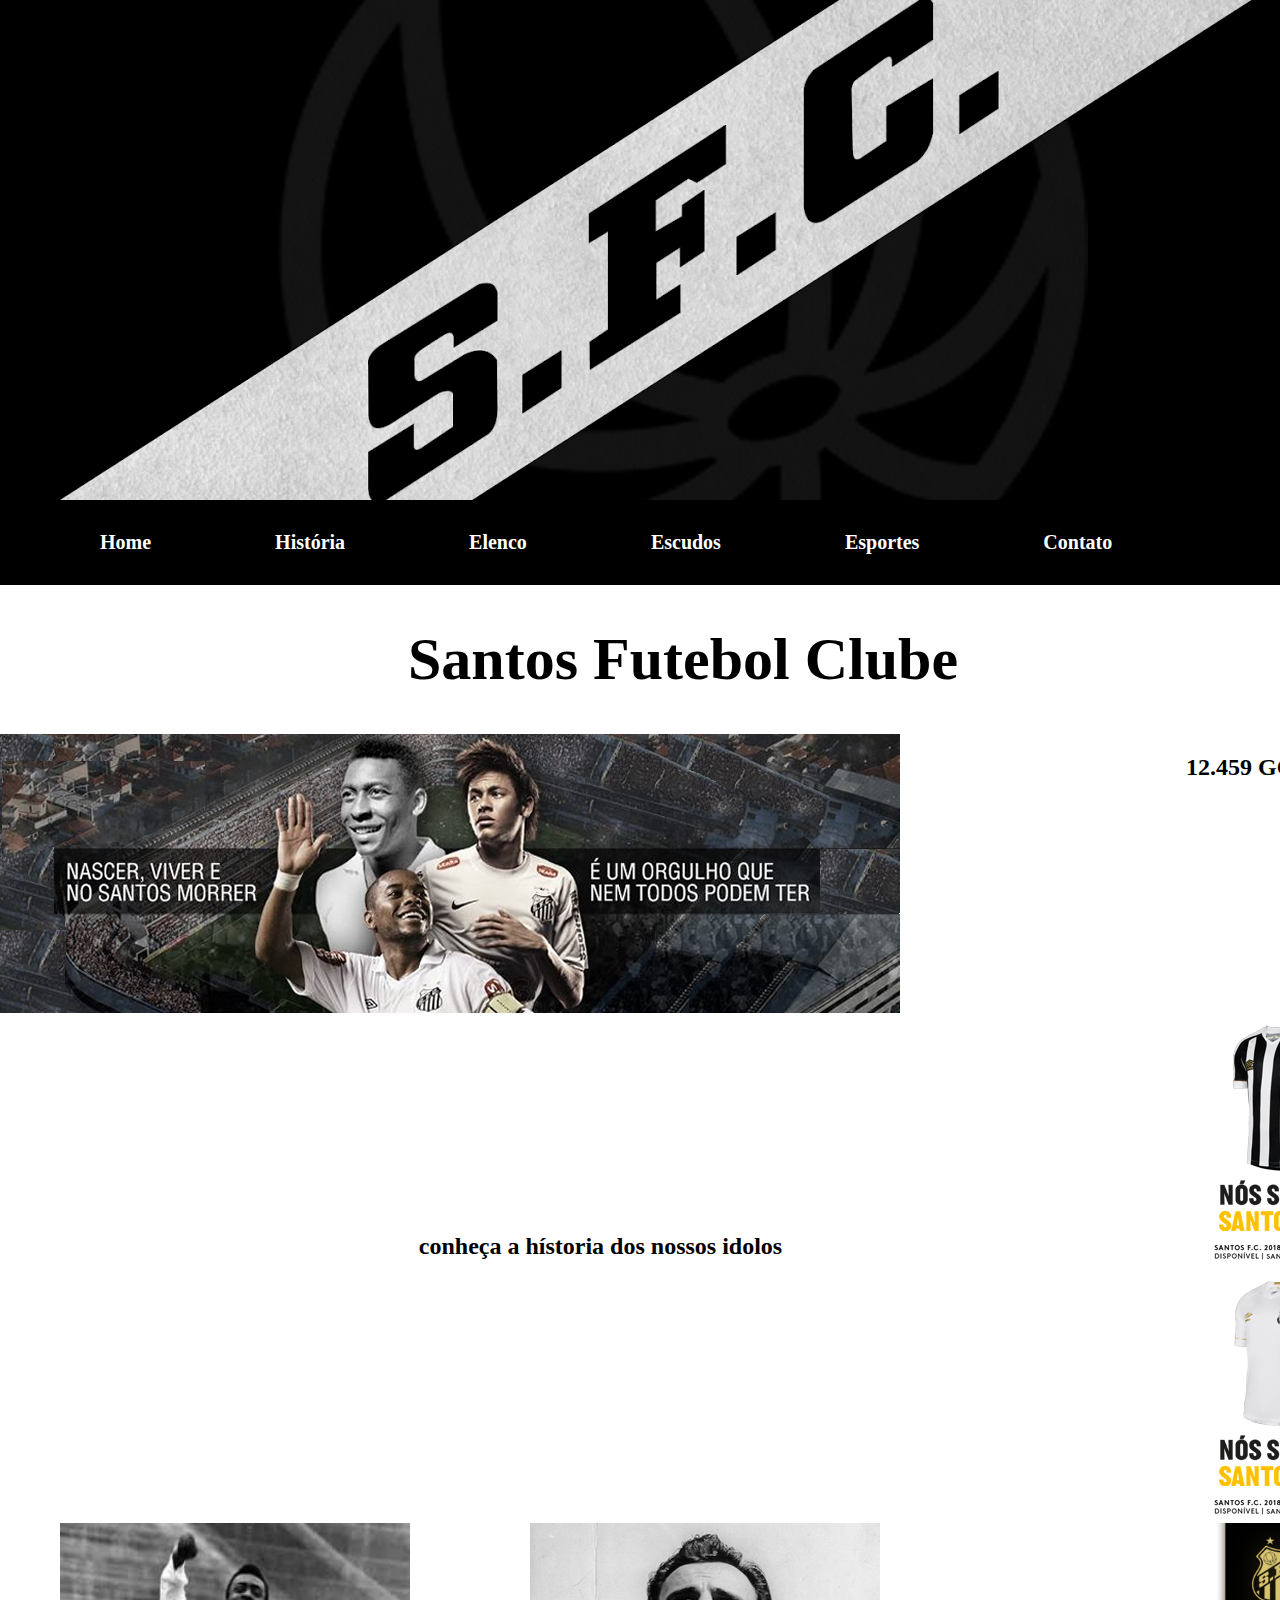
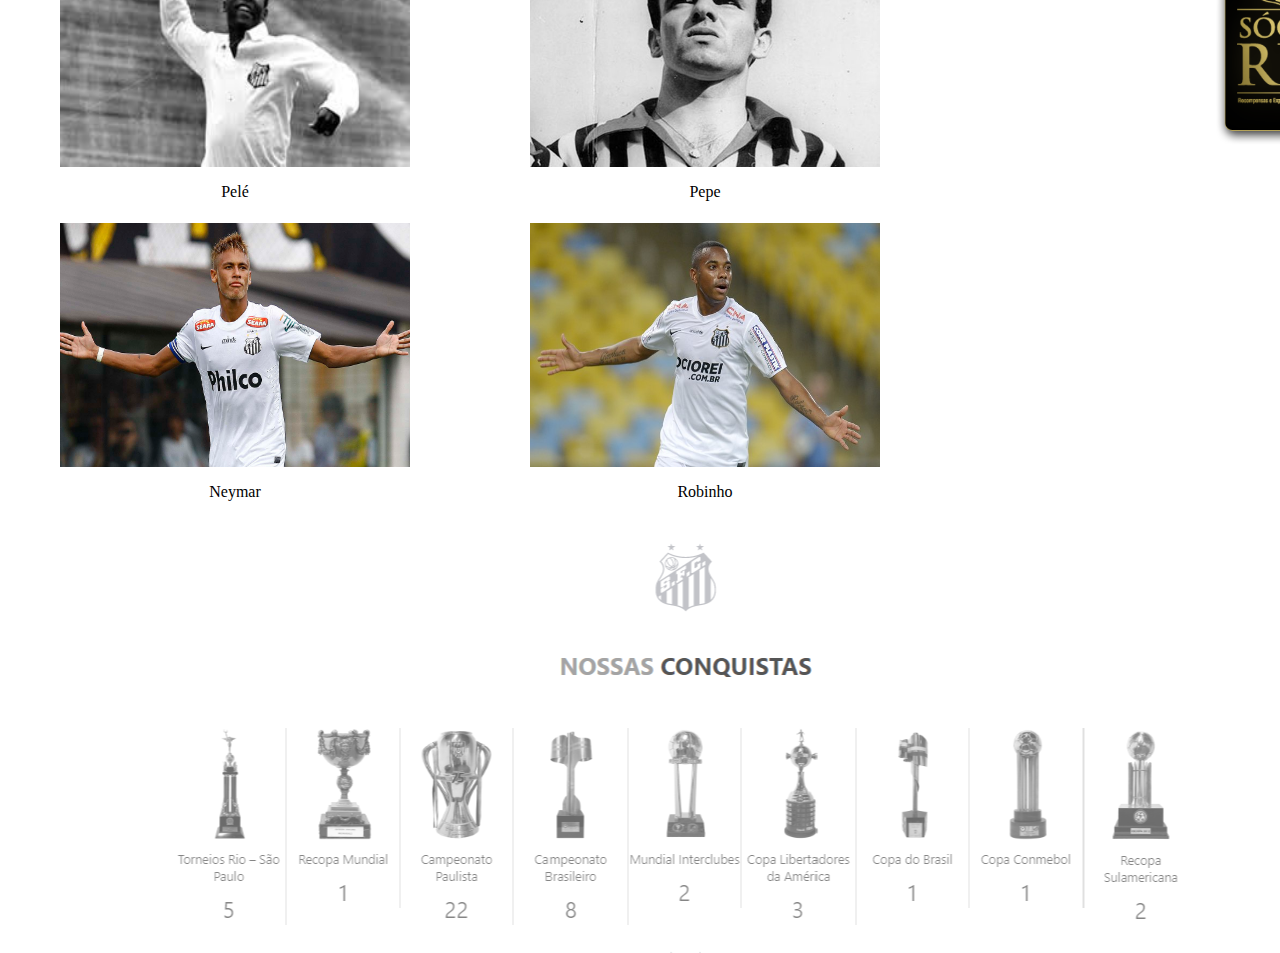
<file: index.html>
﻿<!Doctype>
<html lang="pt-br">
 <head>
 <link rel="icon" type="image/png" href="img/santospq.png">
 <meta charset="utf-8" > 
 
 <title>Santosfc.com</title>

 <link href="estilo/pagina1.css" rel="stylesheet" type="text/css">

 </head>
<body>

<div class="inicio">
</div>

<nav>
<ul>
<b>
<li><a href="index.html">Home</a></li>
<li> <a href="historia.html">História</a></li>
<li><a href="elenco.html">Elenco</a></li>
<li><a href="escudos.html">Escudos</a></li>
<li><a href="esportes.html">Esportes</a></li>
<li><a href="contato.html">Contato</a></li>
</b>
</nav>

<header>
<h1>Santos Futebol Clube<h1>
</header>

</div>
<img src="img/nasceviver.jpg">
<section id="gols">
<p><h2>12.459 GOLS</h2></p>
</section>
<img src="img/camisas.png" id="camisa">
<img src="img/camisas2.png" id="camisa2">
<img src="img/logo_sociorei.png" id="camisa3" width="150">
<article id="nossa">
<p>
<h2>conheça a hístoria dos nossos idolos</h2>
</p>
<div class="idolos">
<a href="pele.html"><img src="img/pele1.jpg"  width="350" height="244"></a>
<p>Pelé</p>
</div>
<div >

<div class="idolos">
<a href="pepe.html"><img src="img/pepe.jpg"  width="350" height="244"></a>
<p>Pepe</p>
</div>
<div class="idolos">
<a href="neymar.html"><img src="img/ney.jpg" width="350" height="244"></a>
<p>Neymar<p>
</div>
<div class="idolos">

<a href="robinho.html"><img src="img/robson.jpg" width="350" height="244"></a>
<p>Robinho</p>
</div>
</article>

<div class="footer">

</figure>
  
  
</div>







</body>




</html>
</file>
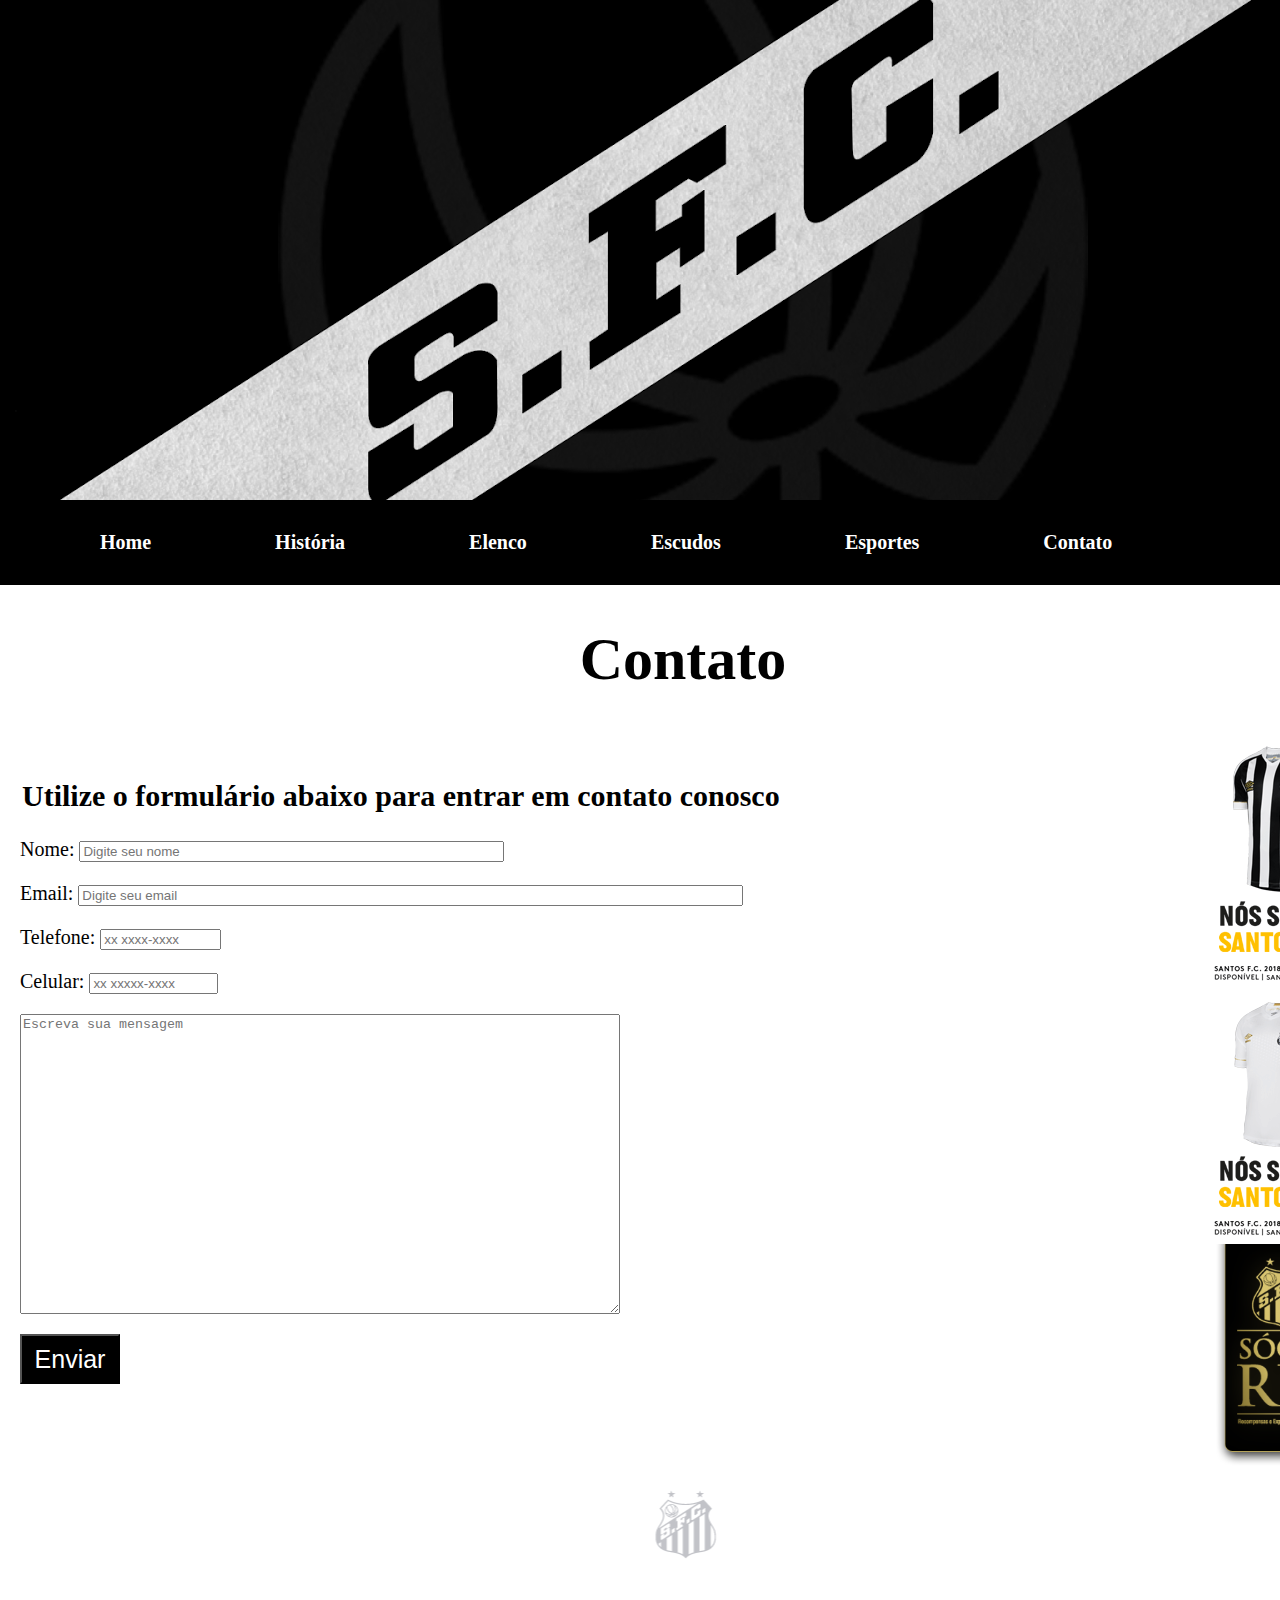
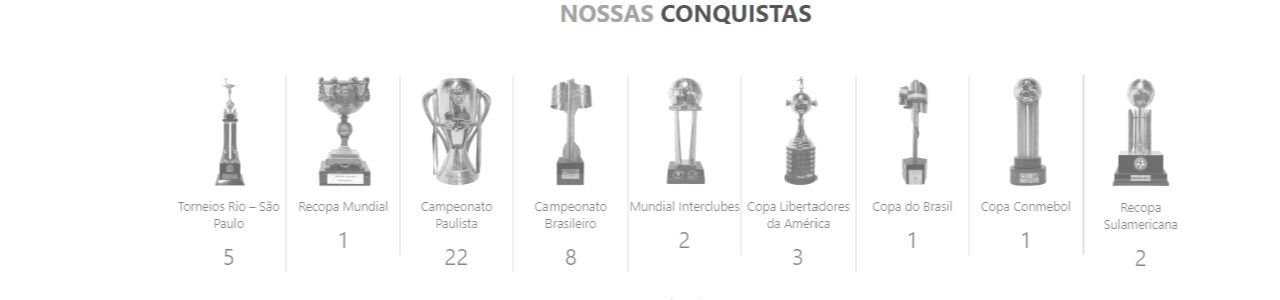
<file: contato.html>
﻿<!Doctype>
<html lang="pt-br">
<head>
<link rel="icon" type="image/png" href="img/santospq.png">
<meta charset="utf-8">
<title>Contato</title>
<link href="estilo/pagina1.css" rel="stylesheet" type="text/css">
</head>
<body>
<form method="post" action="obrigado.html" id="boletim">
<div class="inicio">
</div>

<nav>
<ul>
<b>
<li><a href="index.html">Home</a></li>
<li> <a href="historia.html">História</a></li>
<li><a href="elenco.html">Elenco</a></li>
<li><a href="escudos.html">Escudos</a></li>
<li><a href="esportes.html">Esportes</a></li>
<li><a href="contato.html">Contato</a></li>
</b>
</nav>

<header>
<h1>Contato<h1>
</header>
<img src="img/camisas.png" id="camisa">
<img src="img/camisas2.png" id="camisa2">
<img src="img/logo_sociorei.png" id="camisa3" width="150">

<article id="contato">

<legend><h2><b>Utilize o formulário abaixo para entrar em contato conosco</b></h2></legend>

<p>
<label for="nome_aluno" >Nome:</label>
<input type="text" id="nome_aluno" size="50" maxlength="100" placeholder="Digite seu nome" >
</p>

<p>
<label for="email_aluno">Email:</label>
<input type="text" id="email_aluno" size="80" maxlength="100" placeholder="Digite seu email">
</p>

<p>
<label for="telefone_aluno">Telefone:</label>
<input type="text" id="telefone_aluno" size="12" maxlength="12" placeholder="xx xxxx-xxxx">
</p>

<p>
<label for="celular_aluno">Celular:</label>
<input type="text" id="celular_aluno" size="13" maxlength="13" placeholder="xx xxxxx-xxxx">
</p>



<p><textarea name="msg" id="msg" placeholder="Escreva sua mensagem"></textarea></p>



</form>

<p>
<input type="submit" value="Enviar" id="input">
</p>

</article>

</div>

<div class="footer">
 
</div>
</body>




</html>
</file>
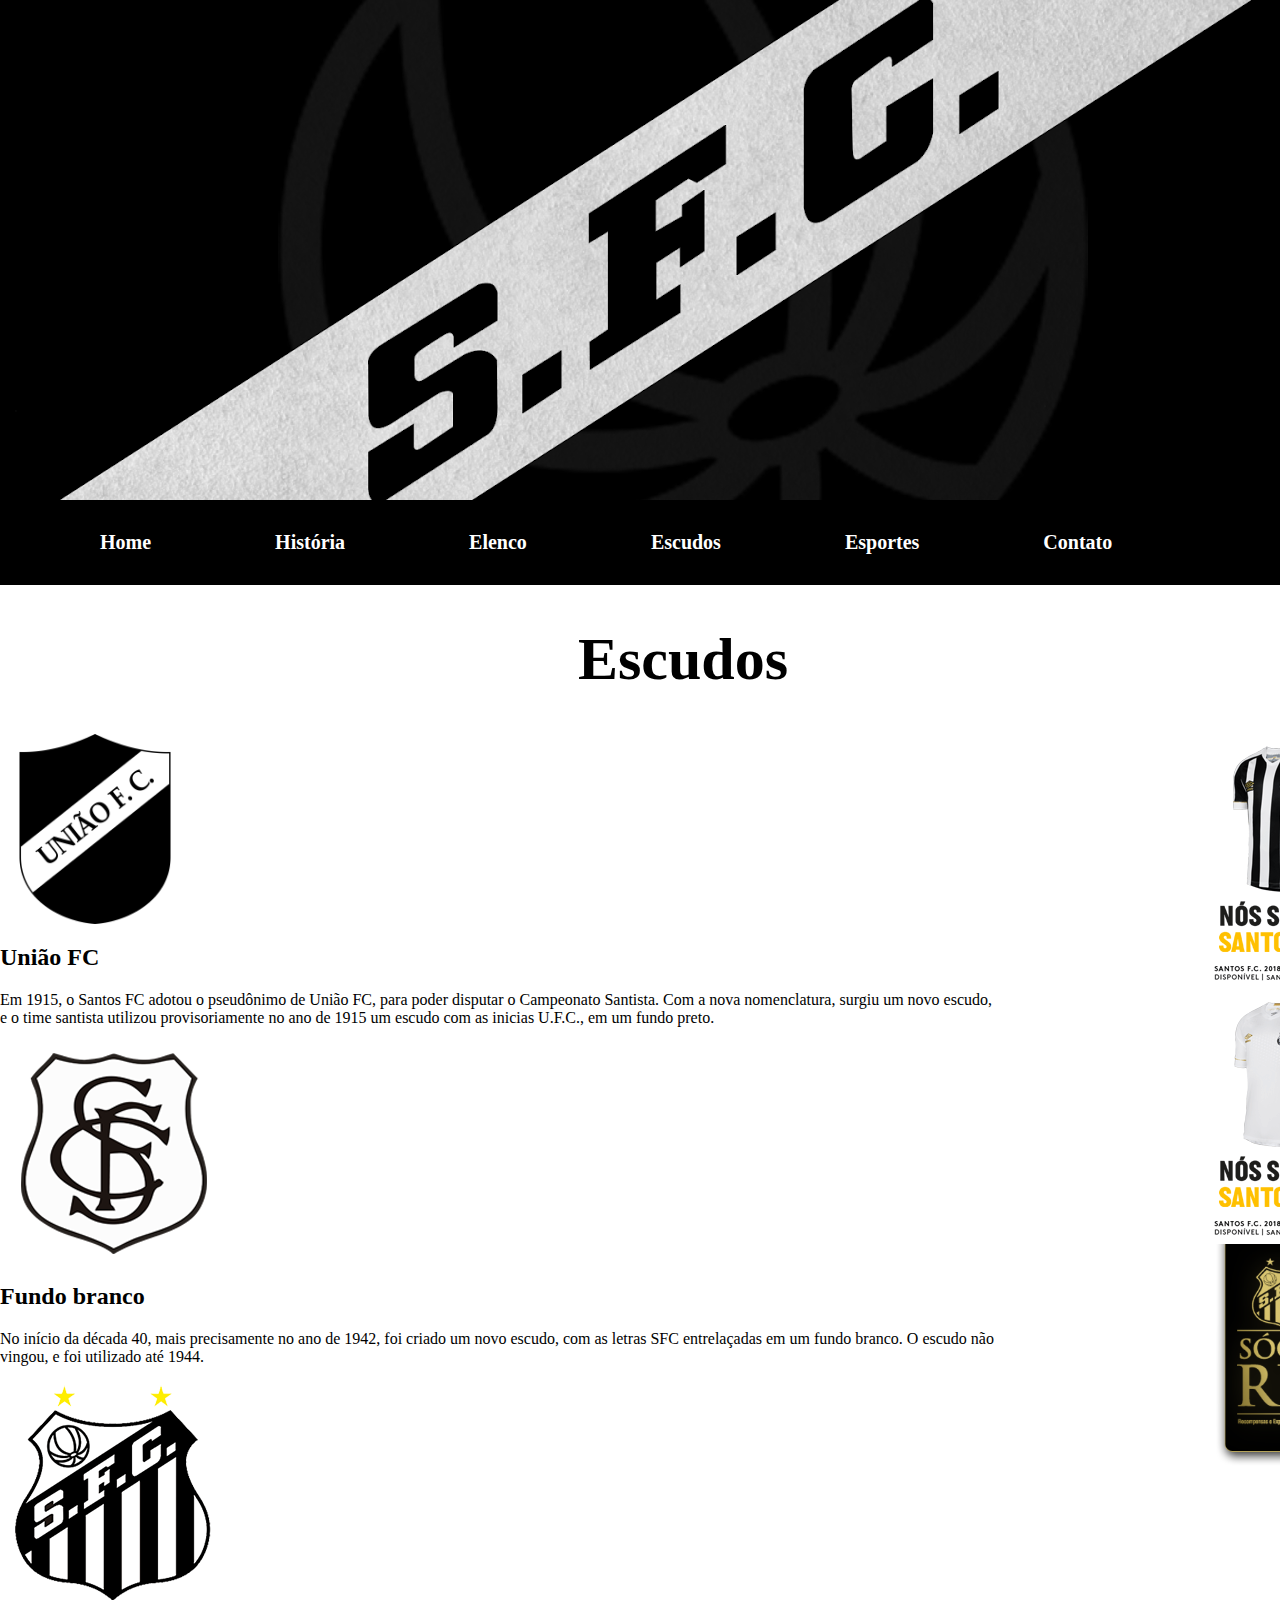
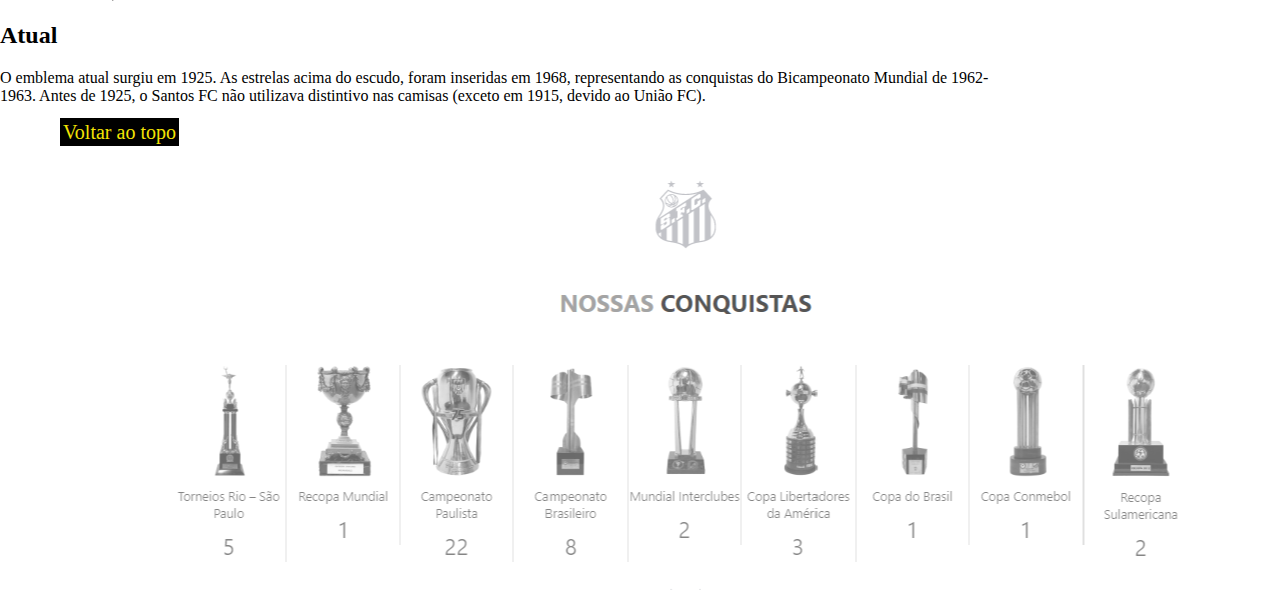
<file: escudos.html>
﻿<!Doctype>
<html lang="pt-br">
<head>
<link rel="icon" type="image/png" href="img/santospq.png">
<meta charset="utf-8">
<title>Santosfc.com</title>
<link href="estilo/pagina1.css" rel="stylesheet" type="text/css">

</head>
<body>
<div class="inicio">
</div>

<nav>
<ul>
<b>
<li><a href="index.html">Home</a></li>
<li> <a href="historia.html">História</a></li>
<li><a href="elenco.html">Elenco</a></li>
<li><a href="escudos.html">Escudos</a></li>
<li><a href="esportes.html">Esportes</a></li>
<li><a href="contato.html">Contato</a></li>
</b>
</nav>

<header>
<h1>Escudos<h1>
</header>
<img src="img/camisas.png" id="camisa">
<img src="img/camisas2.png" id="camisa2">
<img src="img/logo_sociorei.png" id="camisa3" width="150">
<article id="escudos">
<img src="img/s11.png" width="190">
<p><h2>União FC</h2></p>
<p>Em 1915, o Santos FC adotou o pseudônimo de União FC, para poder disputar o Campeonato Santista. Com a nova nomenclatura, surgiu um novo escudo, e o time santista utilizou provisoriamente no ano de 1915 um escudo com as inicias U.F.C., em um fundo preto.</p>

<p>
<img src="img/s2.png">
<p><h2>Fundo branco</h2></p>
<p>No início da década 40, mais precisamente no ano de 1942, foi criado um novo escudo, com as letras SFC entrelaçadas em um fundo branco. O escudo não vingou, e foi utilizado até 1944.</p>
<p>

<img src="img/s4.png">
<p><h2>Atual</h2></p>
<p>O emblema atual surgiu em 1925. As estrelas acima do escudo, foram inseridas em 1968, representando as conquistas do Bicampeonato Mundial de 1962-1963. Antes de 1925, o Santos FC não utilizava distintivo nas camisas (exceto em 1915, devido ao União FC).</p>
</article>

<p></p>
<p><a href="#top" id="topo">Voltar ao topo</a>



</div>

<div class="footer">
  
</div>

</body>




</html>
</file>
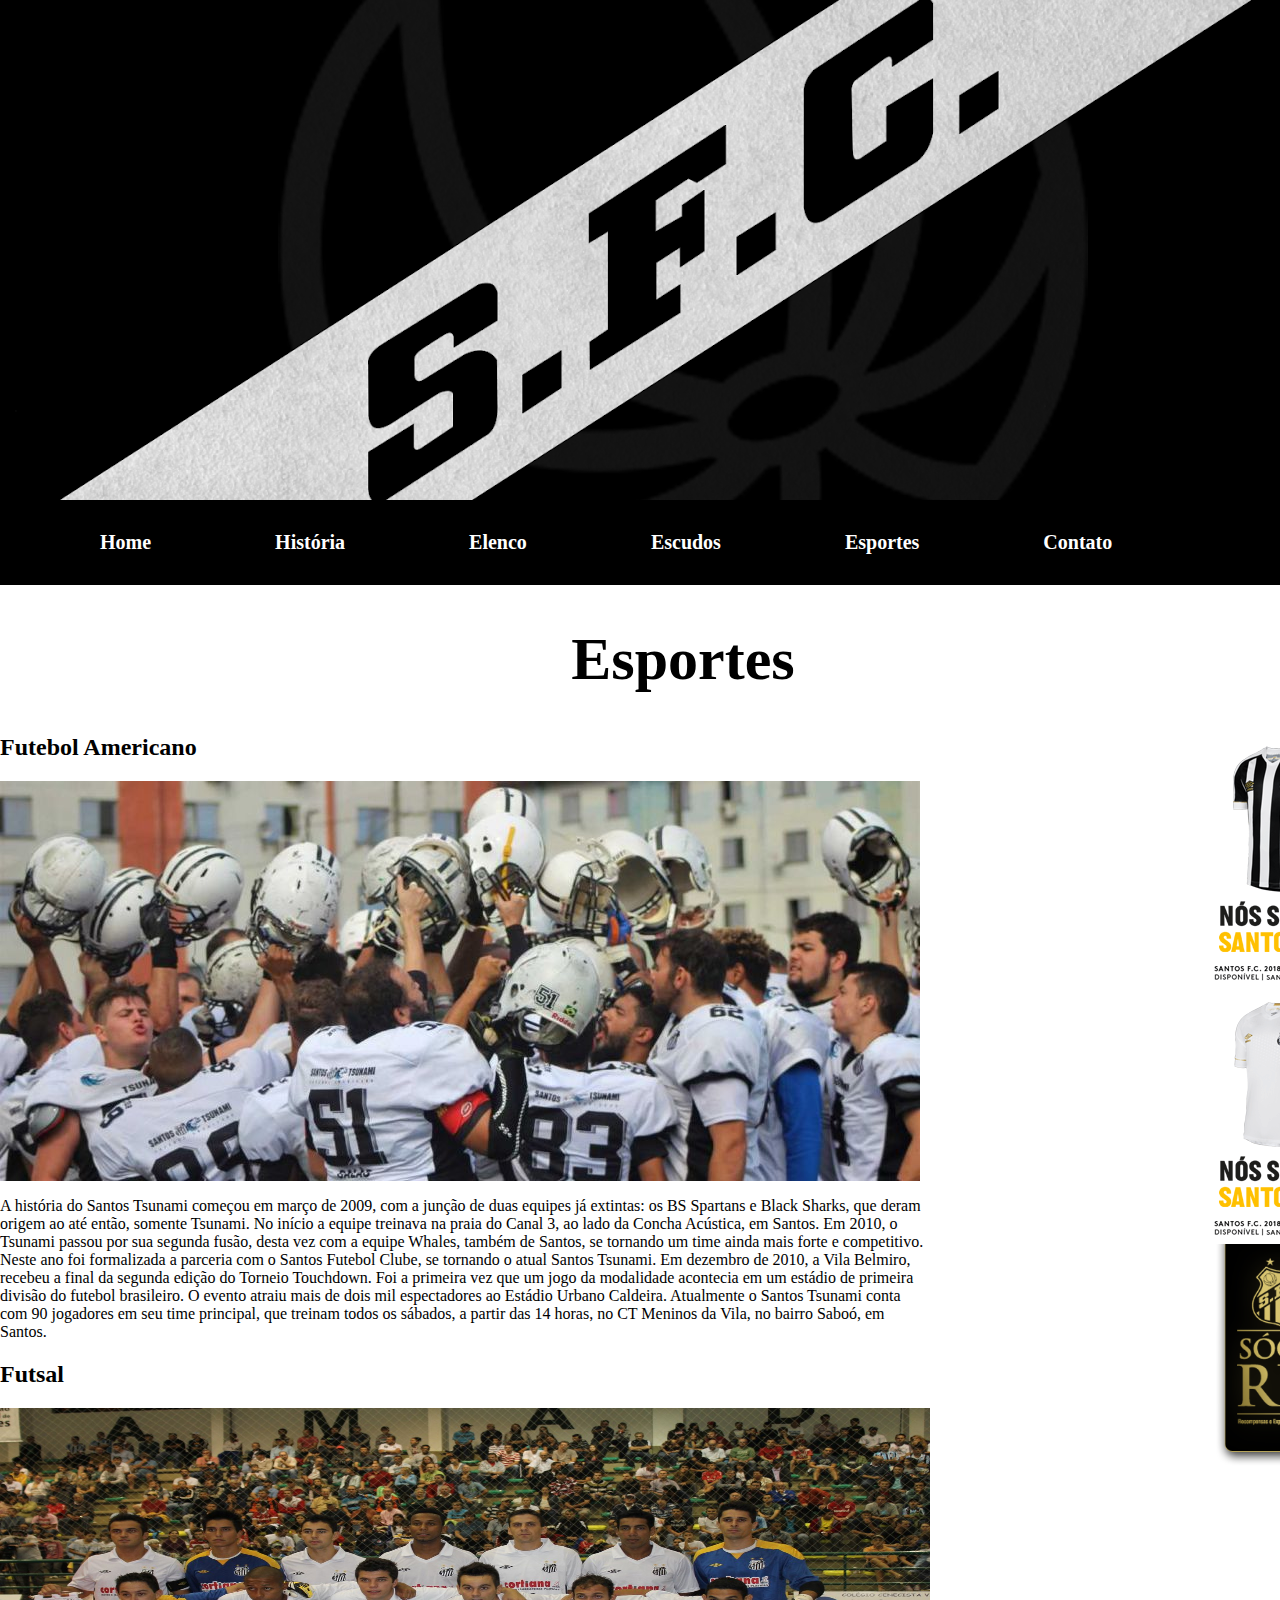
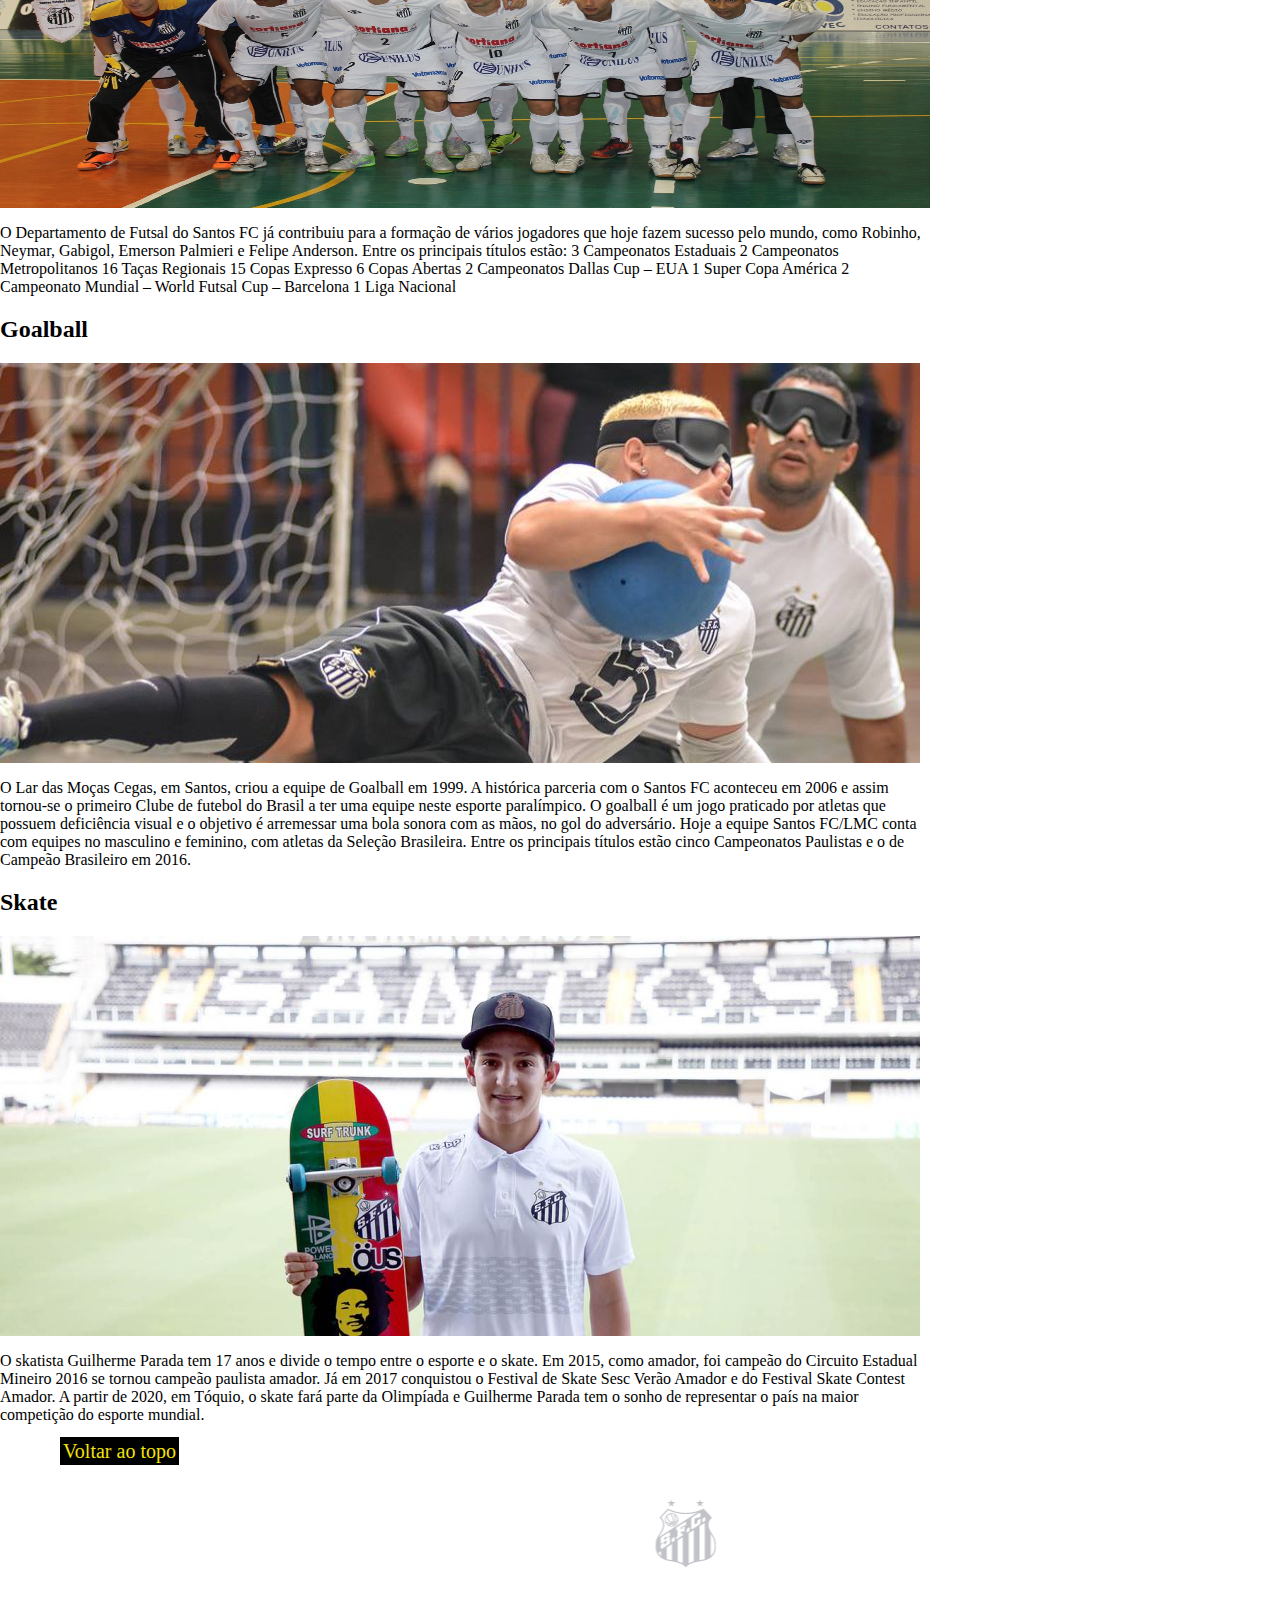
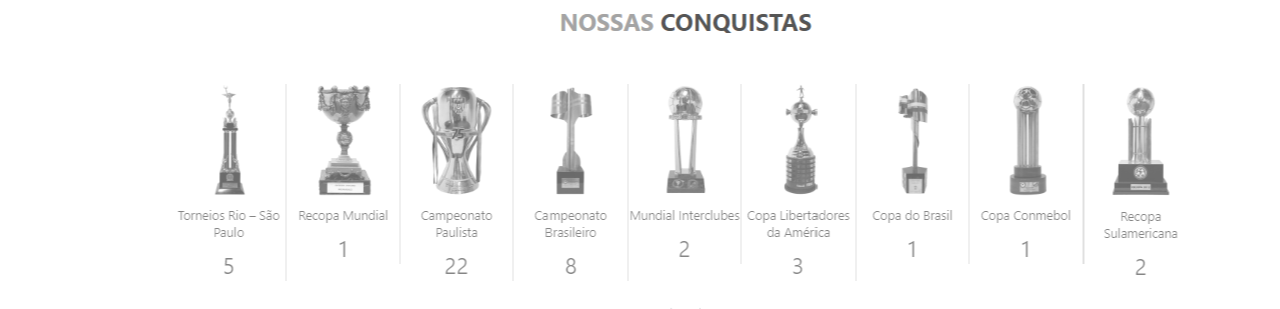
<file: esportes.html>
﻿<!Doctype>
<html lang="pt-br">
 <head>
 <link rel="icon" type="image/png" href="img/santospq.png">
 <meta charset="utf-8">
 <title>Santosfc.com</title>

 <link href="estilo/pagina1.css" rel="stylesheet" type="text/css">

 </head>
<body>
<div class="inicio">
</div>

<nav>
<ul>
<b>
<li><a href="index.html">Home</a></li>
<li> <a href="historia.html">História</a></li>
<li><a href="elenco.html">Elenco</a></li>
<li><a href="escudos.html">Escudos</a></li>
<li><a href="esportes.html">Esportes</a></li>
<li><a href="contato.html">Contato</a></li>
</b>
</nav>

<header>
<h1>Esportes<h1>
</header>
<img src="img/camisas.png" id="camisa">
<img src="img/camisas2.png" id="camisa2">
<img src="img/logo_sociorei.png" id="camisa3" width="150">


<article id="esportes">
<b><p><h2>Futebol Americano</h2></p></b>
<img src="img/santos-tsunami.jpg">

<p>A história do Santos Tsunami começou em março de 2009, com a junção de duas equipes já extintas: os BS Spartans e Black Sharks, que deram origem ao até então, somente Tsunami. No início a equipe treinava na praia do Canal 3, ao lado da Concha Acústica, em Santos.

Em 2010, o Tsunami passou por sua segunda fusão, desta vez com a equipe Whales, também de Santos, se tornando um time ainda mais forte e competitivo. Neste ano foi formalizada a  parceria com o Santos Futebol Clube, se tornando o atual Santos Tsunami.

Em dezembro de 2010, a Vila Belmiro, recebeu a final da segunda edição do Torneio Touchdown. Foi a primeira vez que um jogo da modalidade acontecia em um estádio de primeira divisão do futebol brasileiro. O evento atraiu mais de dois mil espectadores ao Estádio Urbano Caldeira.

Atualmente o Santos Tsunami conta com 90 jogadores em seu time principal, que treinam todos os sábados, a partir das 14 horas, no CT Meninos da Vila, no bairro Saboó, em Santos.</p>



<b><p><h2>Futsal</h2></p></b>
<img src="img/futsal5.jpg" width="930"height="400" >

<p>O Departamento de Futsal do Santos FC já contribuiu para a formação de vários jogadores que hoje fazem sucesso pelo mundo, como Robinho, Neymar, Gabigol, Emerson Palmieri e Felipe Anderson. Entre os principais títulos estão:

3 Campeonatos Estaduais
2 Campeonatos Metropolitanos
16 Taças Regionais
15 Copas Expresso
6 Copas Abertas
2 Campeonatos Dallas Cup – EUA
1 Super Copa América
2 Campeonato Mundial – World Futsal Cup – Barcelona
1 Liga Nacional</p>



<b><p><h2>Goalball</h2></p></b>
<img src="img/goalball.jpg">

<p>O Lar das Moças Cegas, em Santos, criou a equipe de Goalball em 1999. A histórica parceria com o Santos FC aconteceu em 2006 e assim tornou-se o primeiro Clube de futebol do Brasil a ter uma equipe neste esporte paralímpico. O goalball é um jogo praticado por atletas que possuem deficiência visual e o objetivo é arremessar uma bola sonora com as mãos, no gol do adversário.

Hoje a equipe Santos FC/LMC conta com equipes no masculino e feminino, com atletas da Seleção Brasileira. Entre os principais títulos estão cinco Campeonatos Paulistas e o de Campeão Brasileiro em 2016.</p>



<b><p><h2>Skate</h2></p></b>
<img src="img/skate.jpg">

<p>O skatista Guilherme Parada tem 17 anos e divide o tempo entre o esporte e o skate. Em 2015, como amador, foi campeão do Circuito Estadual Mineiro 2016 se tornou campeão paulista amador. Já em 2017 conquistou o Festival de Skate Sesc Verão Amador e do Festival Skate Contest Amador.

A partir de 2020, em Tóquio, o skate fará parte da Olimpíada e Guilherme Parada tem o sonho de representar o país na maior competição do esporte mundial.</p>
</article>






</div>

<p></p>
<p><a href="#top" id="topo">Voltar ao topo</a>
<div class="footer">
  
</div>


</body>




</html>
</file>
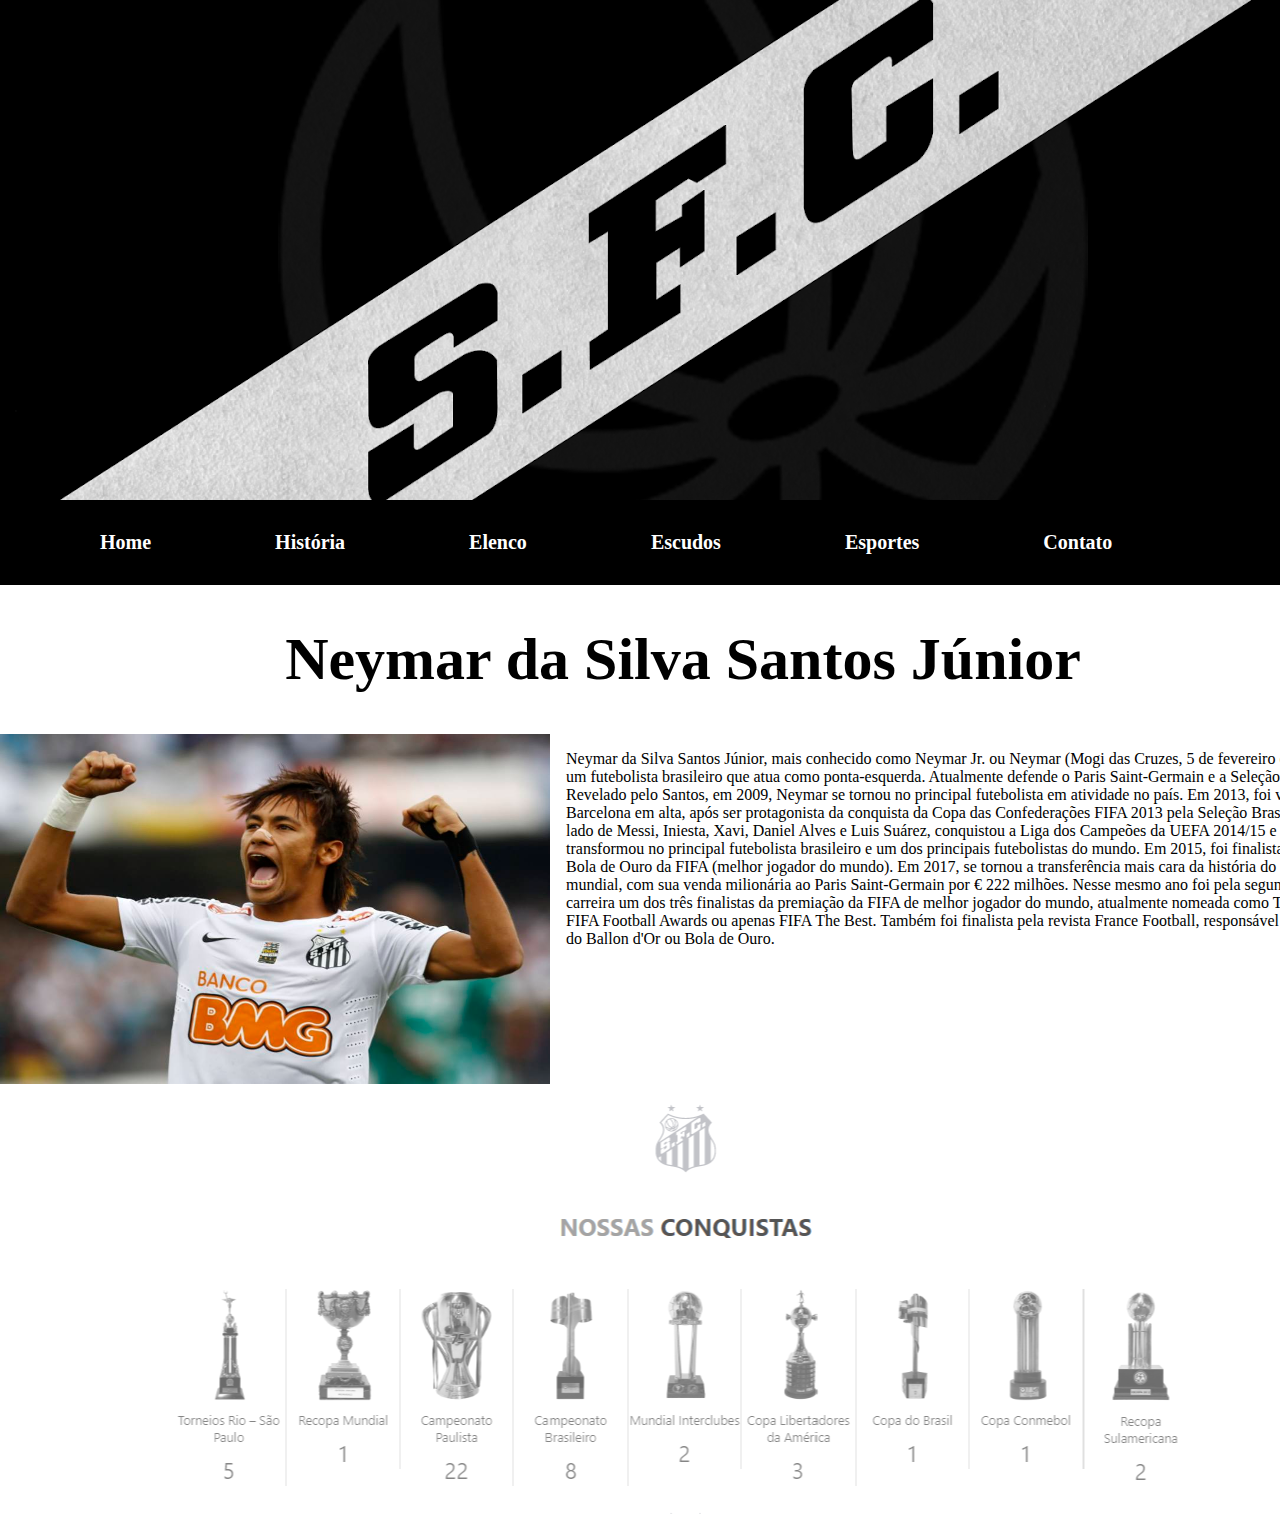
<file: neymar.html>
﻿<!Doctype>
<html lang="pt-br">
 <head>
 <link rel="icon" type="image/png" href="img/santospq.png">
 <meta charset="utf-8" > 
 
 <title>Santosfc/Neymar</title>

 <link href="estilo/pagina1.css" rel="stylesheet" type="text/css">

 </head>
<body>

<div class="inicio">
</div>

<nav>
<ul>
<b>
<li><a href="index.html">Home</a></li>
<li> <a href="historia.html">História</a></li>
<li><a href="elenco.html">Elenco</a></li>
<li><a href="escudos.html">Escudos</a></li>
<li><a href="esportes.html">Esportes</a></li>
<li><a href="contato.html">Contato</a></li>
</b>
</nav>

<header>
<h1>Neymar da Silva Santos Júnior<h1>
</header>

</div>



<article class="txtidolos">
<p>Neymar da Silva Santos Júnior, mais conhecido como Neymar Jr. ou Neymar (Mogi das Cruzes, 5 de fevereiro de 1992),
é um futebolista brasileiro que atua como ponta-esquerda. Atualmente defende o Paris Saint-Germain e a Seleção Brasileira.

Revelado pelo Santos, em 2009, Neymar se tornou no principal futebolista em atividade no país. Em 2013, foi vendido ao 
Barcelona em alta, após ser protagonista da conquista da Copa das Confederações FIFA 2013 pela Seleção Brasileira. 
Ao lado de Messi, Iniesta, Xavi, Daniel Alves e Luis Suárez, conquistou a Liga dos Campeões da UEFA 2014/15 e se transformou
 no principal futebolista brasileiro e um dos principais futebolistas do mundo. Em 2015, foi finalista do prêmio Bola de Ouro
 da FIFA (melhor jogador do mundo). Em 2017, se tornou a transferência mais cara da história do futebol mundial, com sua venda
 milionária ao Paris Saint-Germain por € 222 milhões. Nesse mesmo ano foi pela segunda vez na carreira um dos três finalistas 
 da premiação da FIFA de melhor jogador do mundo, atualmente nomeada como The Best FIFA Football Awards ou apenas FIFA The 
 Best. Também foi finalista pela revista France Football, responsável pela entrega do Ballon d'Or ou Bola de Ouro.</p>
</article>


<section>
<img src="img/neysantos.jpg" width="550" height="350">
</section>

<div class="footer">
  
</div>


</body>




</html>
</file>
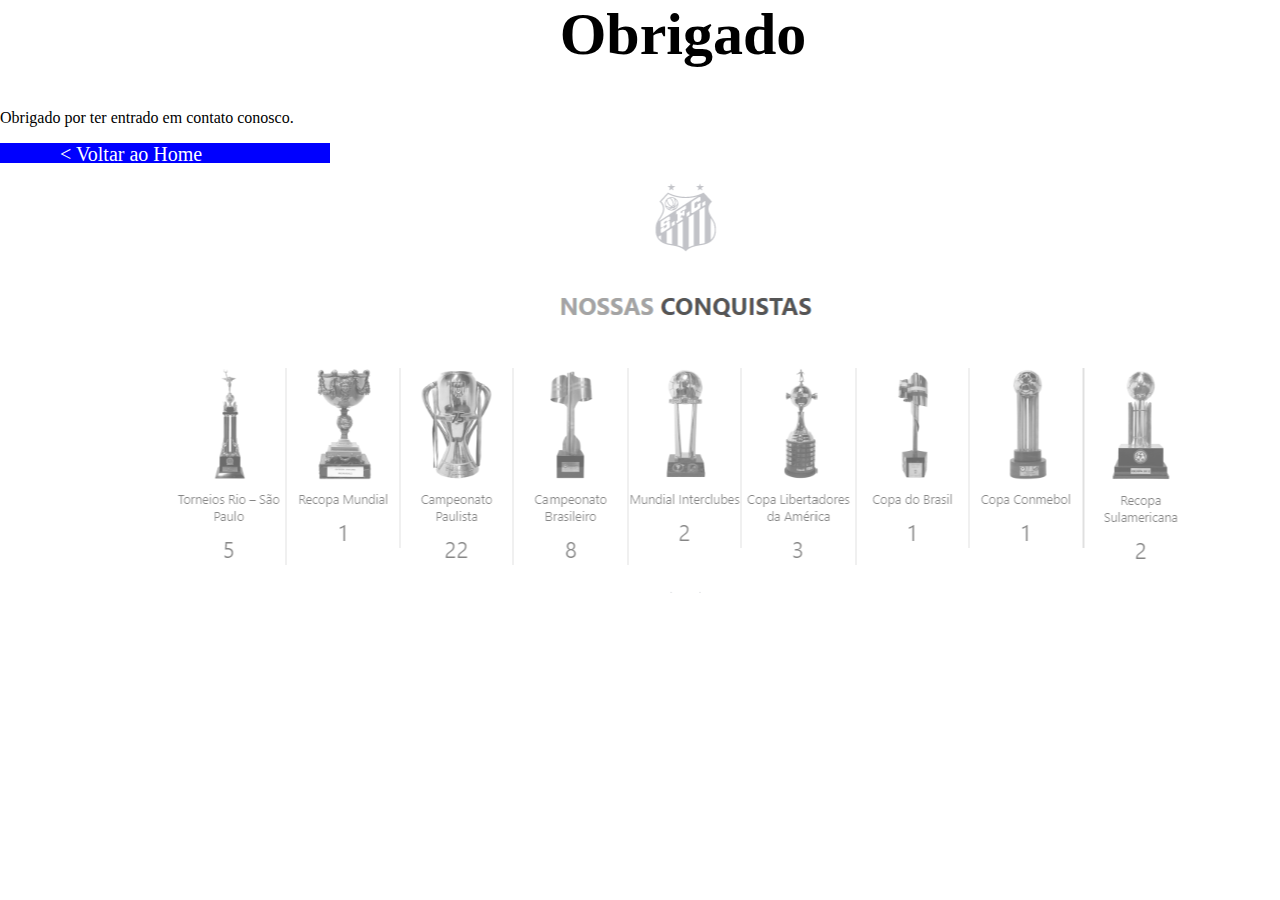
<file: obrigado.html>
<!Doctype>
<html lang="pt-br">
<head>
<meta charset="utf-8">
<title>obrigado</title>
<link href="estilo/pagina1.css" rel="stylesheet" type="text/css">
</head>
<body>

<header>
<h1>Obrigado<h1>
</header>
<section>
<p>Obrigado por ter entrado em contato conosco. </p>
</section>
<div id="volta">
<a href="home.html">< Voltar ao Home</a>
</div>
</div>

<div class="footer">
  
</div>


</body>
</html>
</file>
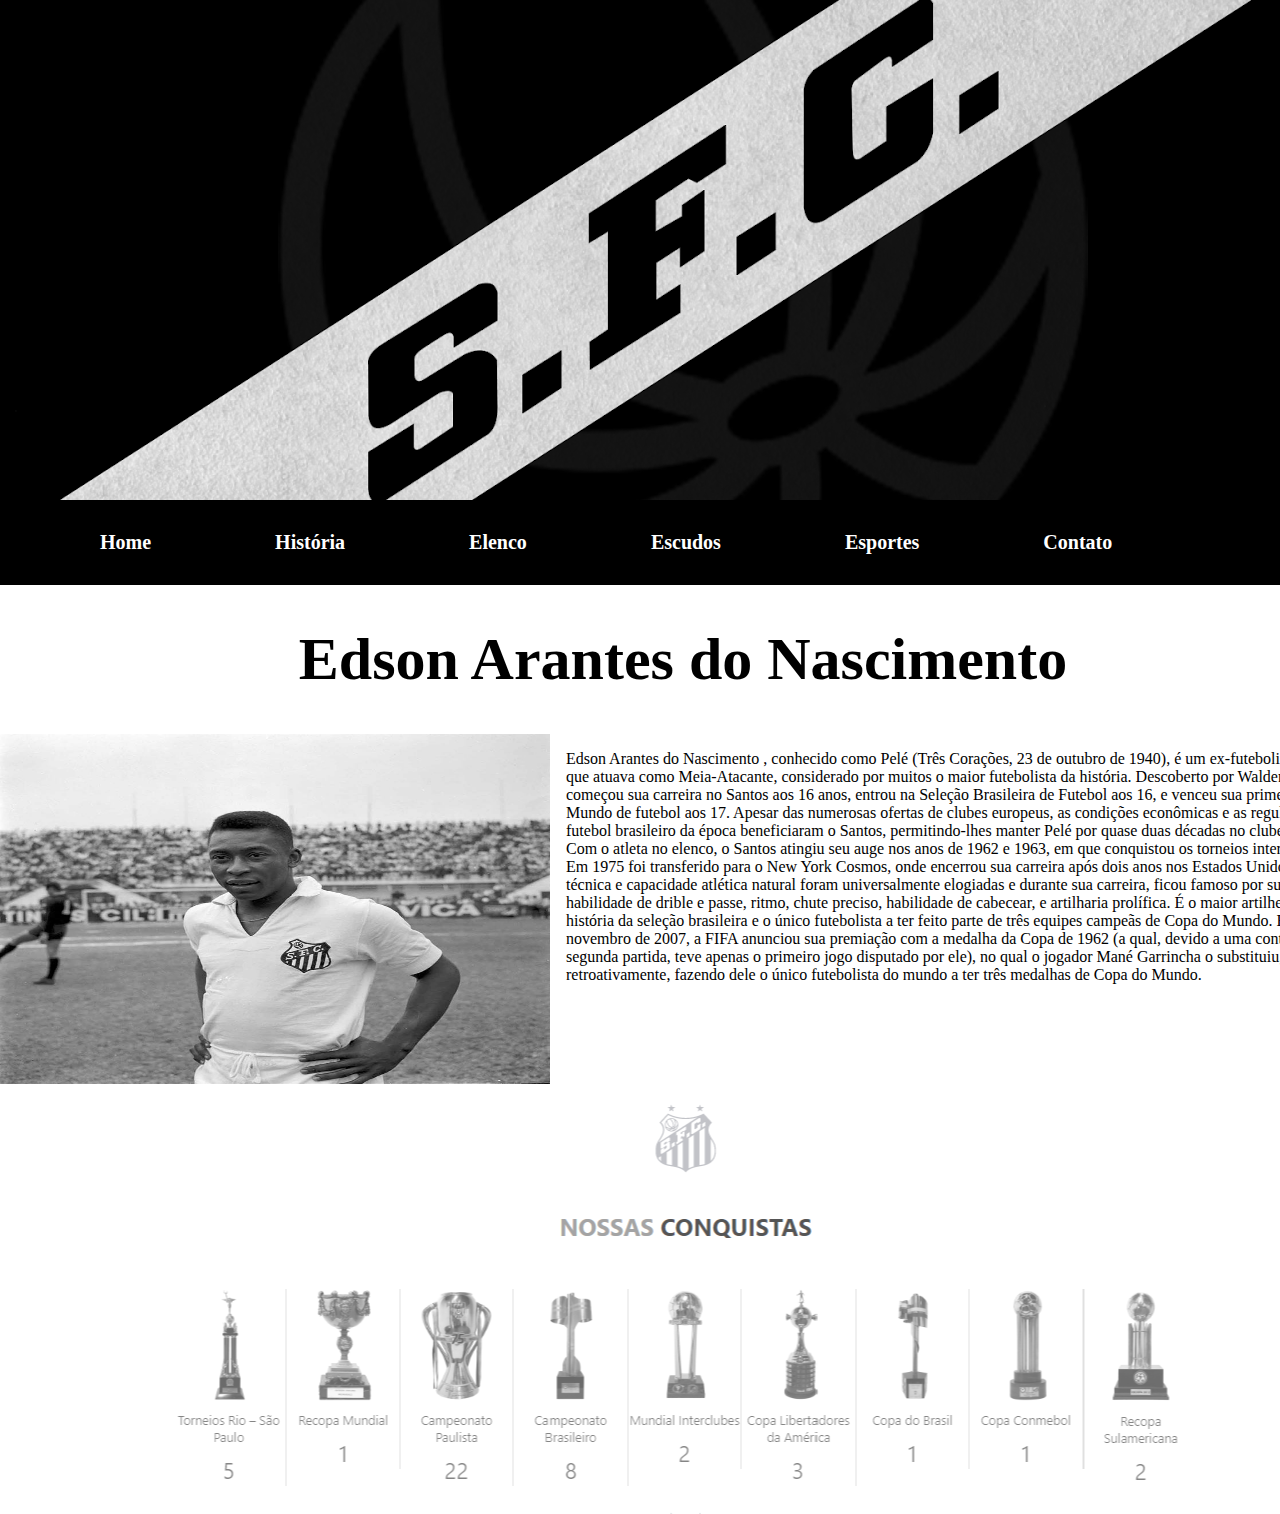
<file: pele.html>
﻿<!Doctype>
<html lang="pt-br">
 <head>
 <link rel="icon" type="image/png" href="img/santospq.png">
 <meta charset="utf-8" > 
 
 <title>Santosfc/Pelé</title>

 <link href="estilo/pagina1.css" rel="stylesheet" type="text/css">

 </head>
<body>

<div class="inicio">
</div>

<nav>
<ul>
<b>
<li><a href="index.html">Home</a></li>
<li> <a href="historia.html">História</a></li>
<li><a href="elenco.html">Elenco</a></li>
<li><a href="escudos.html">Escudos</a></li>
<li><a href="esportes.html">Esportes</a></li>
<li><a href="contato.html">Contato</a></li>
</b>
</nav>

<header>
<h1>Edson Arantes do Nascimento<h1>
</header>

</div>



<article class="txtidolos">
<p>Edson Arantes do Nascimento , conhecido como Pelé (Três Corações, 23 de outubro de 1940), é um ex-futebolista brasileiro
 que atuava como Meia-Atacante, considerado por muitos o maior futebolista da história.

Descoberto por Waldemar de Brito, começou sua carreira no Santos aos 16 anos, entrou na Seleção Brasileira de Futebol aos 
16, e venceu sua primeira Copa do Mundo de futebol aos 17. Apesar das numerosas ofertas de clubes europeus, as condições 
econômicas e as regulações do futebol brasileiro da época beneficiaram o Santos, permitindo-lhes manter Pelé por quase 
duas décadas no clube até 1974. Com o atleta no elenco, o Santos atingiu seu auge nos anos de 1962 e 1963, em que conquistou
 os torneios intercontinentais. Em 1975 foi transferido para o New York Cosmos, onde encerrou sua carreira após dois anos
 nos Estados Unidos. Sua técnica e capacidade atlética natural foram universalmente elogiadas e durante sua carreira, ficou 
 famoso por sua excelente habilidade de drible e passe, ritmo, chute preciso, habilidade de cabecear, e artilharia prolífica. 
 É o maior artilheiro da história da seleção brasileira e o único futebolista a ter feito parte de três equipes campeãs de 
 Copa do Mundo. Em novembro de 2007, a FIFA anunciou sua premiação com a medalha da Copa de 1962 (a qual, devido a uma 
 contusão na segunda partida, teve apenas o primeiro jogo disputado por ele), no qual o jogador Mané Garrincha o substituiu,
 retroativamente, fazendo dele o único futebolista do mundo a ter três medalhas de Copa do Mundo.</p>
</article>


<section>
<img src="img/pelehd.jpg" width="550" height="350">
</section>


<div class="footer">
  
</div>

</body>




</html>
</file>
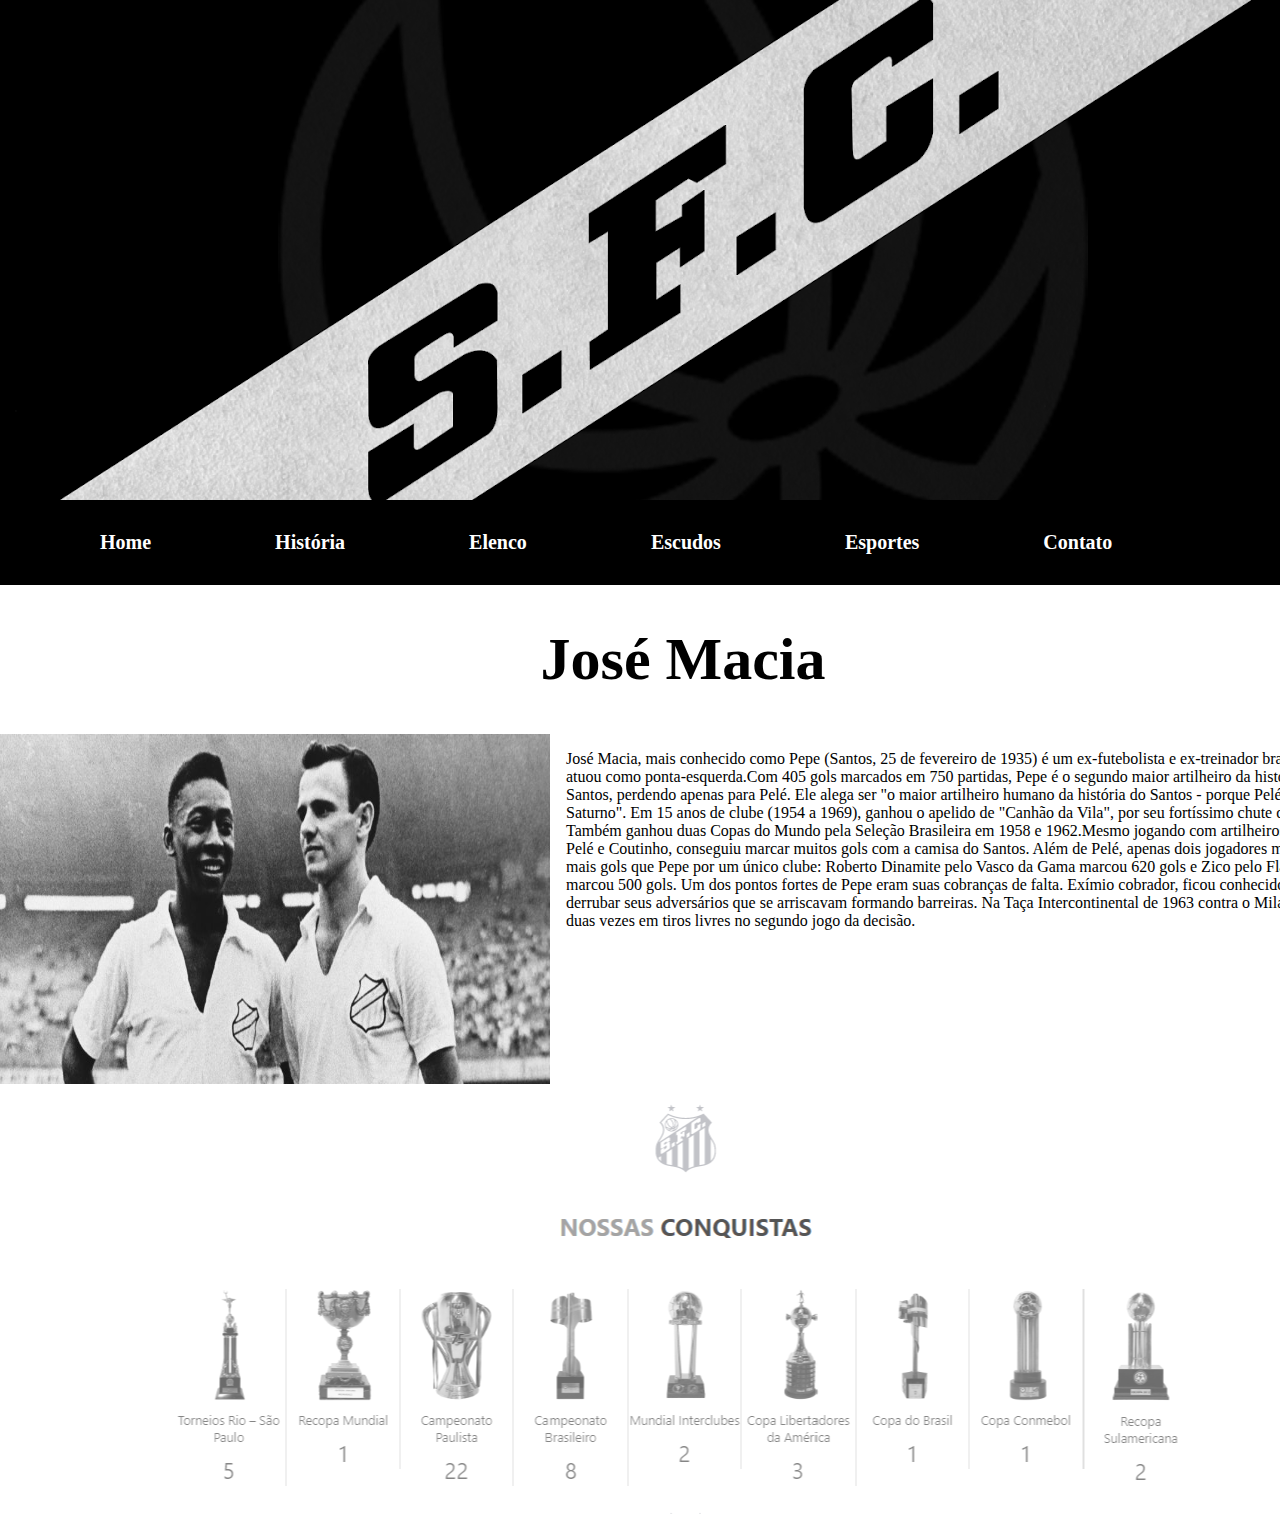
<file: pepe.html>
﻿<!Doctype>
<html lang="pt-br">
 <head>
 <link rel="icon" type="image/png" href="img/santospq.png">
 <meta charset="utf-8" > 
 
 <title>Santosfc/Pepe</title>

 <link href="estilo/pagina1.css" rel="stylesheet" type="text/css">

 </head>
<body>

<div class="inicio">
</div>

<nav>
<ul>
<b>
<li><a href="index.html">Home</a></li>
<li> <a href="historia.html">História</a></li>
<li><a href="elenco.html">Elenco</a></li>
<li><a href="escudos.html">Escudos</a></li>
<li><a href="esportes.html">Esportes</a></li>
<li><a href="contato.html">Contato</a></li>
</b>
</nav>

<header>
<h1>José Macia<h1>
</header>

</div>



<article class="txtidolos">
<p>José Macia, mais conhecido como Pepe (Santos, 25 de fevereiro de 1935) é um ex-futebolista e ex-treinador brasileiro,
 que atuou como ponta-esquerda.Com 405 gols marcados em 750 partidas, Pepe é o segundo maior artilheiro da história do 
 Santos, perdendo apenas para Pelé. Ele alega ser "o maior artilheiro humano da história do Santos - porque Pelé veio de 
 Saturno". Em 15 anos de clube (1954 a 1969), ganhou o apelido de "Canhão da Vila", por seu fortíssimo chute de esquerda. 
 Também ganhou duas Copas do Mundo pela Seleção Brasileira em 1958 e 1962.Mesmo jogando com artilheiros natos como Pelé e 
 Coutinho, conseguiu marcar muitos gols com a camisa do Santos. Além de Pelé, apenas dois jogadores marcaram mais gols que 
 Pepe por um único clube: Roberto Dinamite pelo Vasco da Gama marcou 620 gols e Zico pelo Flamengo que marcou 500 gols.
Um dos pontos fortes de Pepe eram suas cobranças de falta. Exímio cobrador, ficou conhecido por derrubar seus adversários 
que se arriscavam formando barreiras. Na Taça Intercontinental de 1963 contra o Milan, marcou duas vezes em tiros livres no 
segundo jogo da decisão.</p>
</article>


<section>
<img src="img/pepehd.jpg" width="550" height="350">
</section>


<div class="footer">
  
</div>

</body>




</html>
</file>
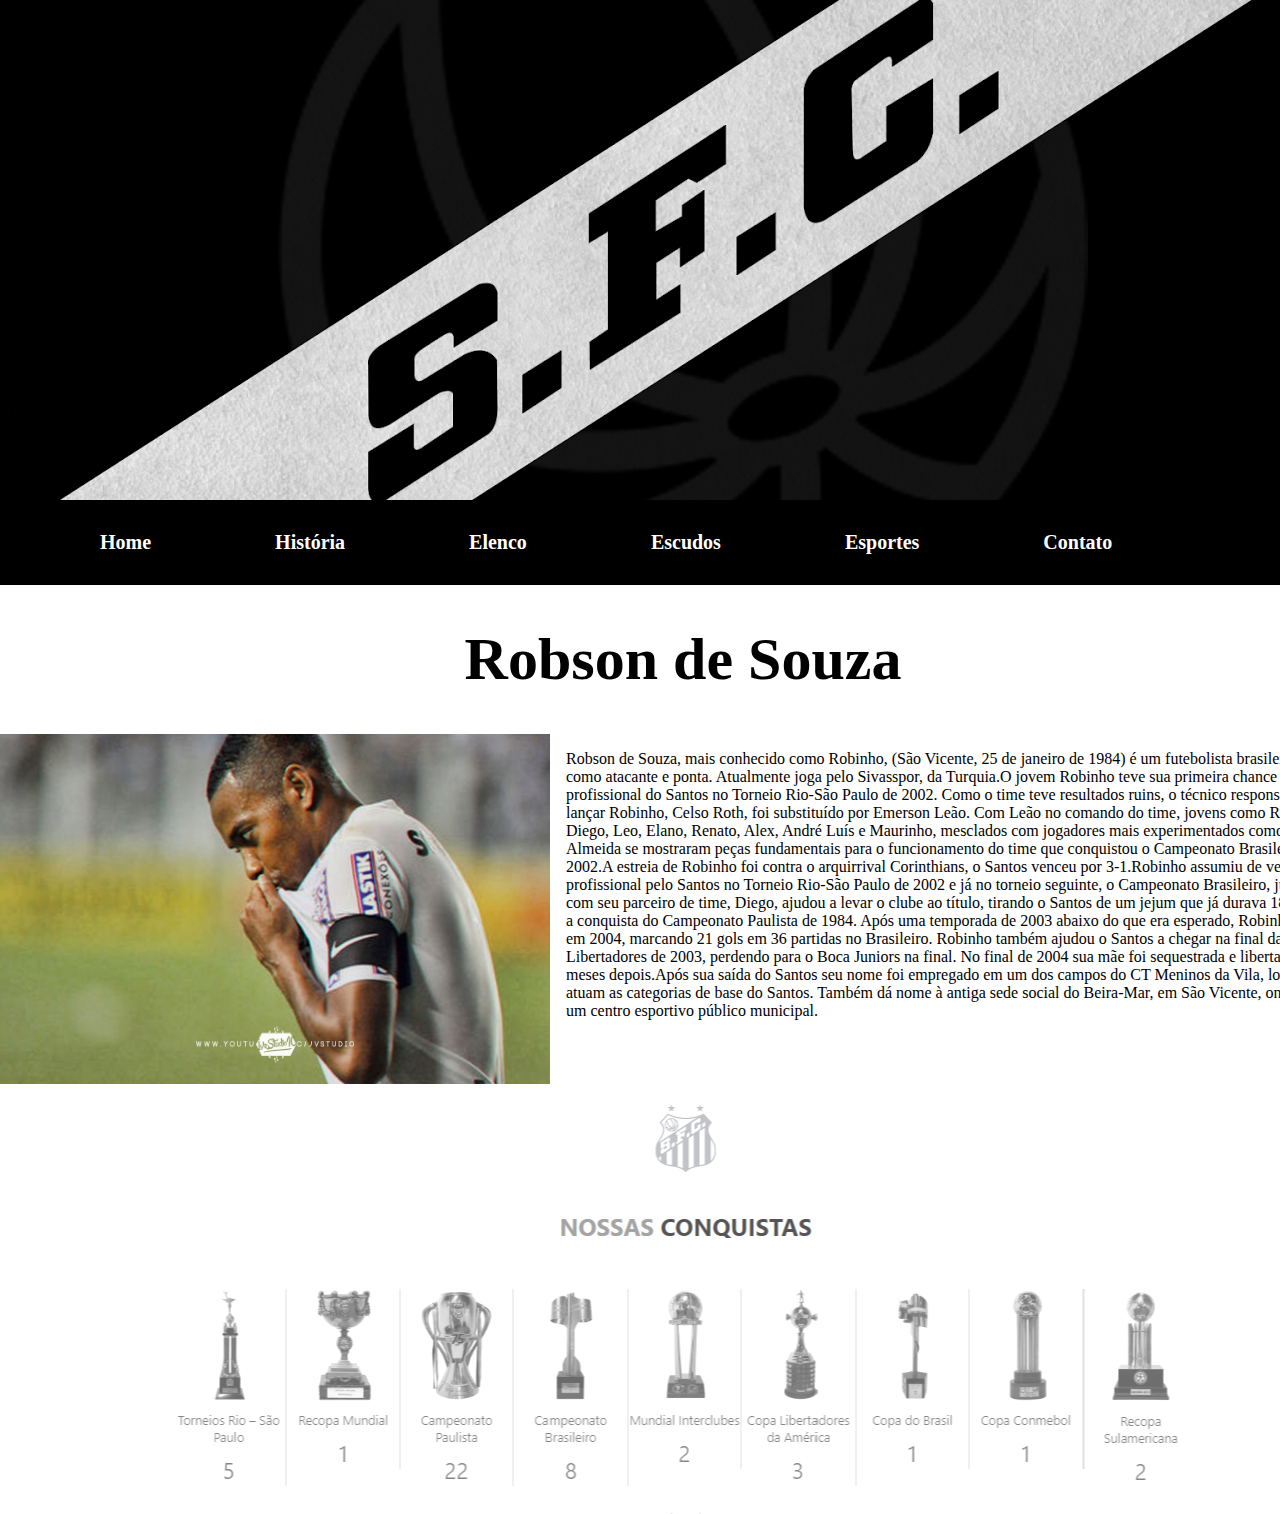
<file: robinho.html>
﻿<!Doctype>
<html lang="pt-br">
 <head>
 <link rel="icon" type="image/png" href="img/santospq.png">
 <meta charset="utf-8" > 
 
 <title>Santosfc/Robinho</title>

 <link href="estilo/pagina1.css" rel="stylesheet" type="text/css">

 </head>
<body>

<div class="inicio">
</div>

<nav>
<ul>
<b>
<li><a href="index.html">Home</a></li>
<li> <a href="historia.html">História</a></li>
<li><a href="elenco.html">Elenco</a></li>
<li><a href="escudos.html">Escudos</a></li>
<li><a href="esportes.html">Esportes</a></li>
<li><a href="contato.html">Contato</a></li>
</b>
</nav>

<header>
<h1>Robson de Souza<h1>
</header>

</div>



<article class="txtidolos">
<p>Robson de Souza, mais conhecido como Robinho, (São Vicente, 25 de janeiro de 1984) é um futebolista brasileiro que atua
 como atacante e ponta. Atualmente joga pelo Sivasspor, da Turquia.O jovem Robinho teve sua primeira chance no time 
 profissional do Santos no Torneio Rio-São Paulo de 2002. Como o time teve resultados ruins, o técnico responsável por lançar
 Robinho, Celso Roth, foi substituído por Emerson Leão. Com Leão no comando do time, jovens como Robinho, Diego, Leo, Elano, 
 Renato, Alex, André Luís e Maurinho, mesclados com jogadores mais experimentados como Paulo Almeida se mostraram peças 
 fundamentais para o funcionamento do time que conquistou o Campeonato Brasileiro de 2002.A estreia de Robinho foi contra o 
 arquirrival Corinthians, o Santos venceu por 3-1.Robinho assumiu de vez como profissional pelo Santos no Torneio Rio-São 
 Paulo de 2002 e já no torneio seguinte, o Campeonato Brasileiro, juntamente com seu parceiro de time, Diego, ajudou a levar
 o clube ao título, tirando o Santos de um jejum que já durava 18 anos, desde a conquista do Campeonato Paulista de 1984. Após
 uma temporada de 2003 abaixo do que era esperado, Robinho explodiu em 2004, marcando 21 gols em 36 partidas no Brasileiro. 
 Robinho também ajudou o Santos a chegar na final da Taça Libertadores de 2003, perdendo para o Boca Juniors na final. No 
 final de 2004 sua mãe foi sequestrada e libertada dois meses depois.Após sua saída do Santos seu nome foi empregado em um 
 dos campos do CT Meninos da Vila, local onde atuam as categorias de base do Santos. Também dá nome à antiga sede social do
 Beira-Mar, em São Vicente, onde hoje há um centro esportivo público municipal.</p>
</article>


<section>
<img src="img/robinho.jpg" width="550" height="350">
</section>

<div class="footer">

</figure>


</body>




</html>
</file>
<file: estilo/pagina1.css>
﻿body{

width:1366px;
margin:auto;
font-family: "lucida console", verdana, serif;

}

.inicio{
	
	background-image:url("eita.png");
	height:500px;
	background-position: center;
}

nav{
	background-color:black;
	height:70px;
	padding-top:15px;
	
}
	

ul li{
display: inline;	
	
}

a{

	color:white;
	text-decoration: none;
	font-size:20px;
    margin:35px 60px;
	
}

ul li a:hover{
	
	color:#F4E404 ;
	
	
}
header{
	
	text-align:center;
	
	font-size:30px;
}
#gols{
	float:right;
	width:180px;
}

.txtidolos{
	float:right;
	width:800px;
	
}

.idolos{
	float:left;
	text-align:center;
	height:290px;
	margin-bottom:10px;
	
	
}
	
#txthistoria{
	border:2px solid #F4E404 ;

text-align:center;
padding:30px 0 0 0px;
background-color:black;
color:white;
width:1160px;
height:700px;
}	

.elenco{
	float:left;
	margin:10px 40px;
	margin-right:97px;
	height:320px;
	border:2px solid black;
	text-align:center;
	color:white;
	background-color:black;
	
	
}

#escudos{
	width:1000px;
	
}
	
	#esportes{
		width:930px;
	}
	
	textarea{
	width:600px;
height:300px;	
	}
	
	#input{
		background-color:black;
		color:white;
		width:100px;
height:50px;
font-size:25px;
		
	}
	
	#contato{
	background-color:white;
		color:black;
	height:700px;
	padding-top:20px;
	padding-left:20px;
	font-size:20px;
	}
	
	#volta{
		
		background-color:blue;
		color:black;
		width:330px;
height:20px;
font-size:25px;
font-size:25px;
	}
	
	#camisa{
		float:right;
		clear:right;
		
	}
	
	#camisa2{
		float:right;
		clear:right;
	}

#camisa3{
		float:right;
		clear:right;
	}
	
	.footer {
		clear:both;
    position: static;
    left: 0;
    bottom: 0;
    width: 100%;
  background-image:url("minino.png");
  background-position: center;
	height:430px;
    color: black;
	font-size:20px;
    
    }
	.socio{
	float:right;
	padding-bottom:200px;
	}
	
	#nossa{
		padding-top:200px;
		text-align:center;
	}
	
	#topo{
	background-color:black;
	color:#F4E404;
	border:3px solid black;
	}
.idolos a img:hover {
    /* Start the shake animation and make the animation last for 0.5 seconds */
    animation: shake 0.5s; 
    /* When the animation is finished, start again */
    animation-iteration-count: infinite; 
}

@keyframes shake {
    0% { transform: translate(1px, 1px) rotate(0deg); }
    10% { transform: translate(-1px, -2px) rotate(-1deg); }
    20% { transform: translate(-3px, 0px) rotate(1deg); }
    30% { transform: translate(3px, 2px) rotate(0deg); }
    40% { transform: translate(1px, -1px) rotate(1deg); }
    50% { transform: translate(-1px, 2px) rotate(-1deg); }
    60% { transform: translate(-3px, 1px) rotate(0deg); }
    70% { transform: translate(3px, 1px) rotate(-1deg); }
    80% { transform: translate(-1px, -1px) rotate(1deg); }
    90% { transform: translate(1px, 2px) rotate(0deg); }
    100% { transform: translate(1px, -2px) rotate(-1deg); }
}
</file>
